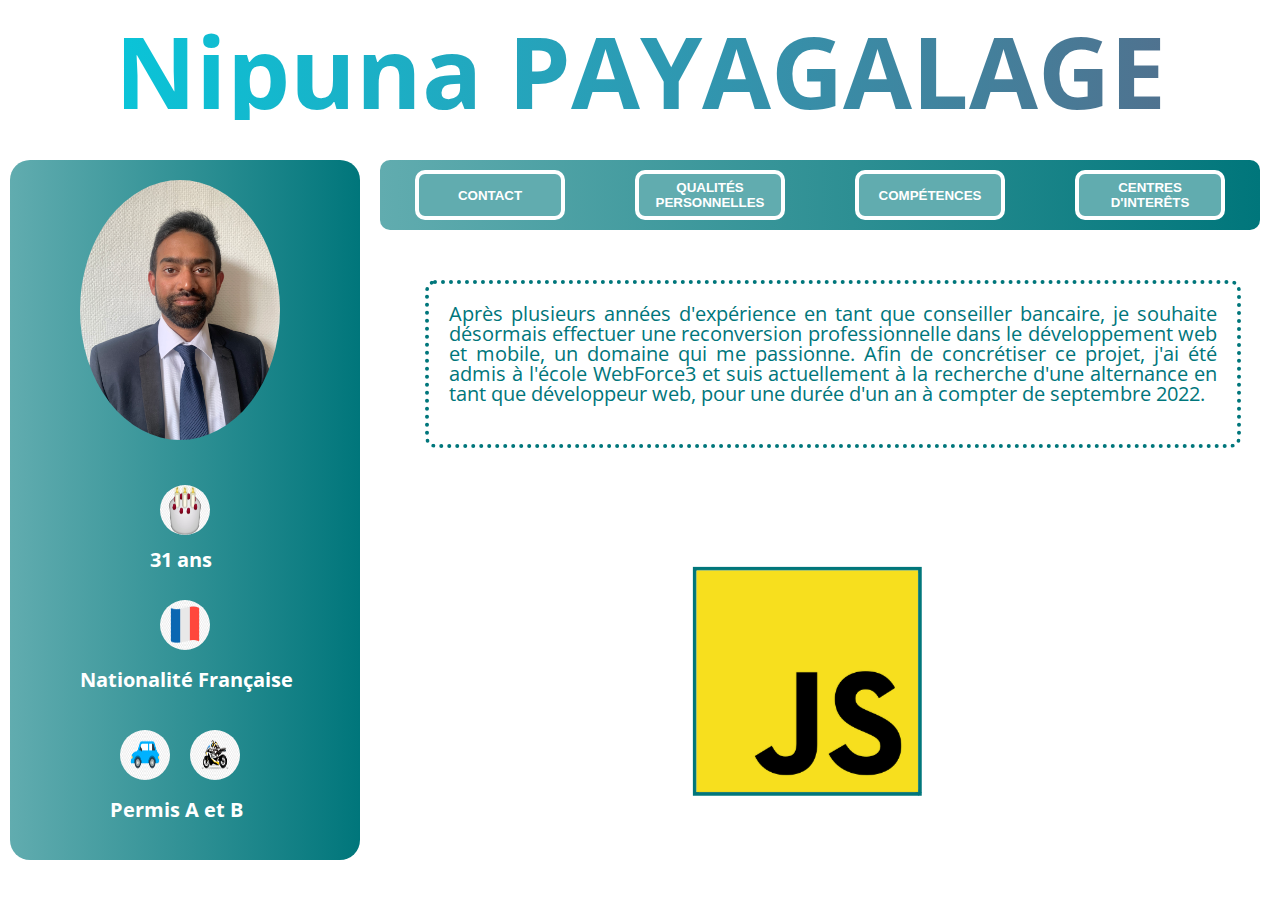
<file: index.html>
<!DOCTYPE html>
<!DOCTYPE html>
<html lang="fr-FR">
	<head>
		<meta charset="utf-8">		
		<meta name="viewport" content="width=device-width, initial-scale=1">
		<meta name="description" content="Présentation de Nipuna Payagalage - CV">
		<link rel="stylesheet" type="text/css" href="style.css">
		<link href="https://fonts.googleapis.com/css2?family=Open+Sans&display=swap" rel="stylesheet">
		<script src="scriptcv.js" defer ></script>

		<title>Mon CV en ligne</title>
	</head>
	<body>
		<header>
			<h1>Nipuna PAYAGALAGE</h1>
		</header>
			<div class="presentation">
				<img src="image-nip.jpg">
					<img src="anniv.jpeg" id="anniv">
						<p id="age">31 ans</p>
					<img src="drap-france.jpeg" id="pays">
						<p id="nationalité">Nationalité Française</p>
					<img src="auto-image.jpeg" id="auto">
					<img src="moto-image.jpeg" id="moto">
						<p id="permis">Permis A et B</p>
			</div>	
			<div class="cef">
				<div id="btnctc">
					<button id="ctc">Contact
					</button></div>
				<div id="btnqp">
					<button id="qp">Qualités Personnelles
					</button></div>
				<div id="btncom">
					<button id="com"><a href="competences.html">Compétences</a>   
					</button></div>
					<div id="btnci">
						<button id="ci">Centres <br> d'interêts
						</button></div>	
			</div>	
				<p id="pres">Après plusieurs années d'expérience en tant 
					que conseiller bancaire, je souhaite désormais effectuer
				  	une reconversion professionnelle dans le développement 
					web et mobile, un domaine qui me passionne. 
					Afin de concrétiser ce projet, j'ai été admis à l'école 
					WebForce3 et suis actuellement à la recherche d'une 
					alternance en tant que développeur web, pour une durée 
					d'un an à compter de septembre 2022.</p>
			</div>
			<div class="container">
				<div class="cube">
					<div class="face front">
					</div>
					<div class="face back">
					</div>
					<div class="face right">
					</div>
					<div class="face left">
					</div>
					<div class="face top">
					</div>
					<div class="face bottom">
					</div>
				</div>
			</div>
			<!--
			<div id="appctc">
				<img id="croix" src="croix.png" alt="quitter">
				<div id="contact">
					<h2>CONTACT</h2><br>
					<div id="contacts">
					<ul>
						<li><img id="phone" src="phone.png"></li>: 06 03 34 26 91
						<br><br>
						<li><img id="mail" src="email.png"></li>: payagalage.nipuna@gmail.com<br><br>
						<li><img id="lkd" src="linkedin.png"></li><p>:</p><a id="lienin" href="https://www.linkedin.com/in/nipunapayagalage/">Lien Profil Linkedin</a>
						<img id="qrcode" src="imagein.png" alt="linkedin">
						</ul>
					</div>
				</div>
			</div>
			<div id="appqp">
				<img id="croix2" src="croix.png" alt="quitter">
				<div id="qualitésp">
					<h2>QUALITÉS PERSONELLES</h2><br>
					<div id="qualitép">
						<ul>
							<li>Sens de l'intiative</li>
							<li>Relationnel</li>
							<li>Travail en équipe</li>
							<li>Dynamique</li>
							<li>Autonome</li>
							<li>Organisé</li>
							<li>Rigoureux</li>
							<li>Capacité d'adaptation</li>
							<li>Esprit d'analyse et de synthèse</li>
							<li>Hiérarchisation des priorités</li>
						</ul>
					</div>
				</div>		
			</div>
			</div>
			<div id="appform"></div>
		
	</body>
</html>
</file>
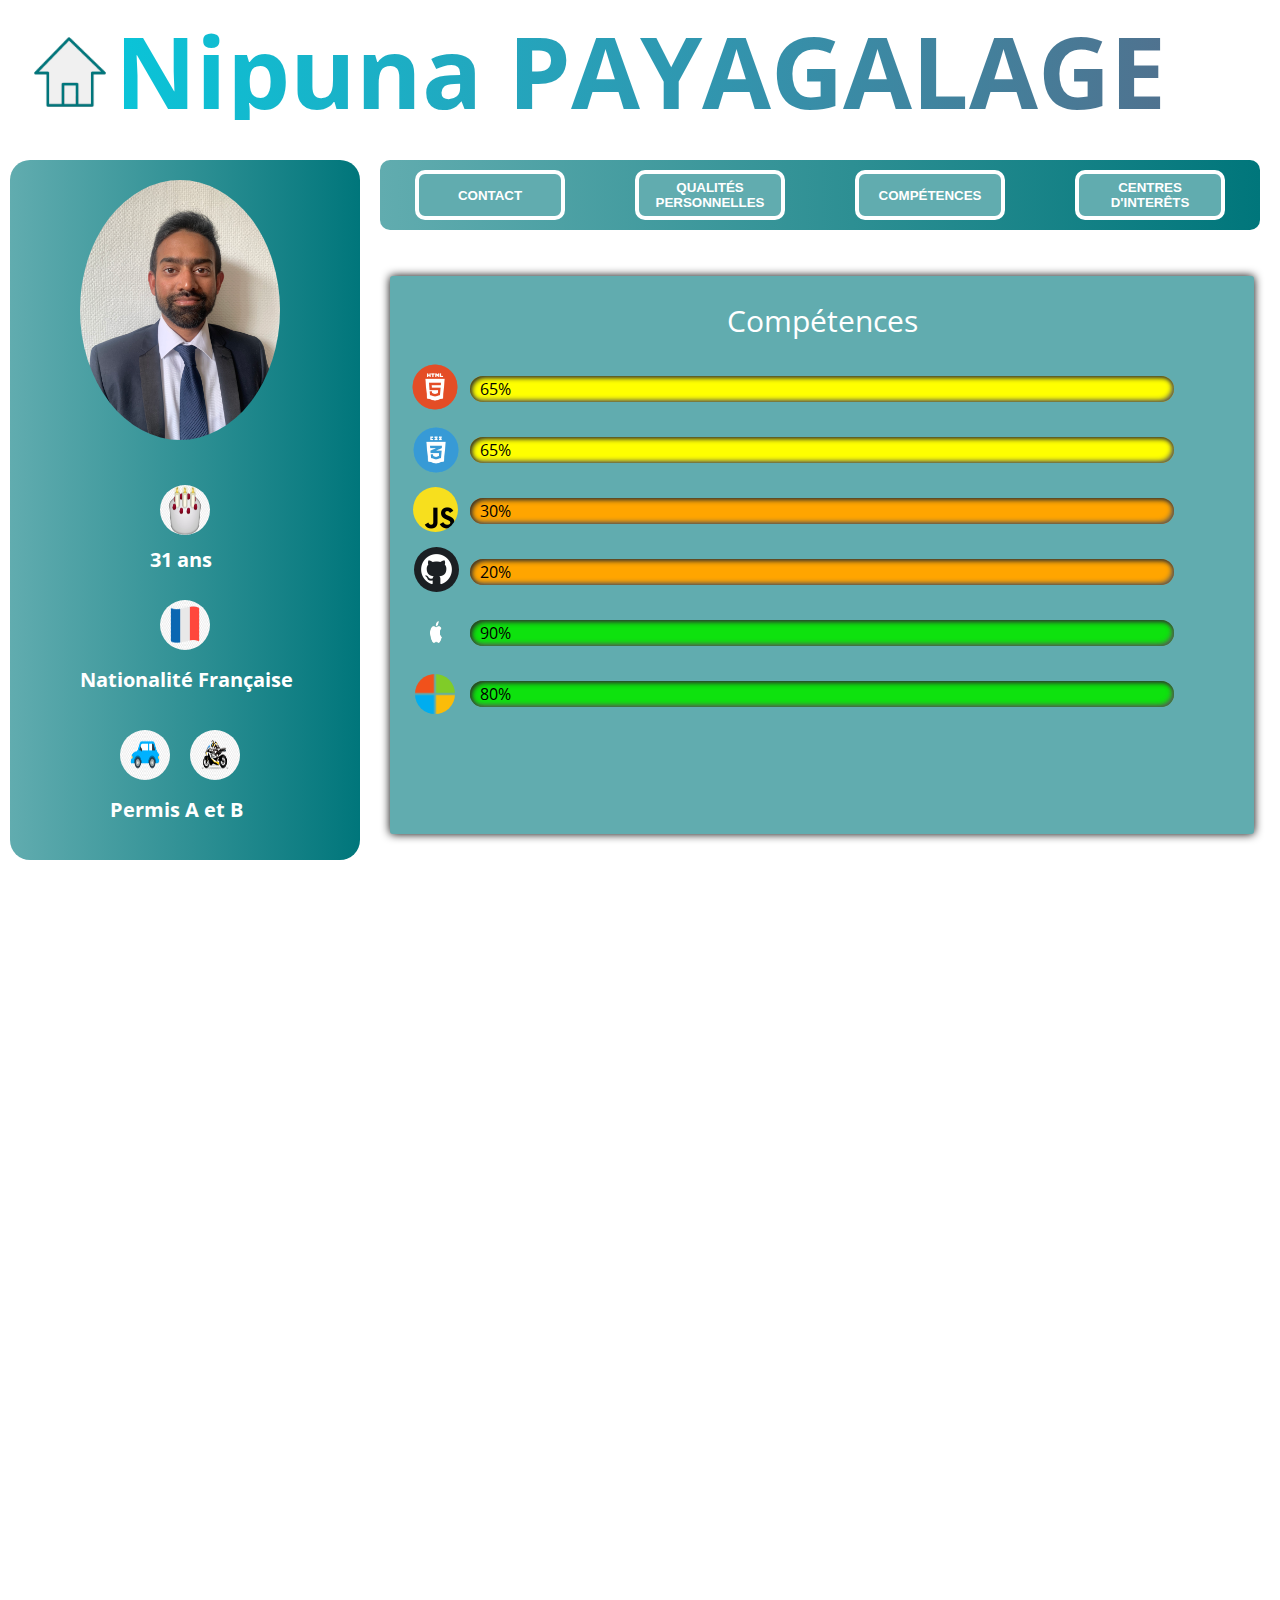
<file: competences.html>
<!DOCTYPE html>
<!DOCTYPE html>
<html lang="fr-FR">
	<head>
		<meta charset="utf-8">		
		<meta name="viewport" content="width=device-width, initial-scale=1">
		<meta name="description" content="Présentation de Nipuna Payagalage - CV">
		<link rel="stylesheet" type="text/css" href="style.css">
		<link href="https://fonts.googleapis.com/css2?family=Open+Sans&display=swap" rel="stylesheet">
		<script src="scriptcv.js" defer ></script>

		<title>Mon CV en ligne</title>
	</head>
	<body>
		<header>
			<h1>Nipuna PAYAGALAGE</h1>
           <a href="index.html"><img src="home1.png" alt="" id="home"></a> 
		</header>
			<div class="presentation">
				<img src="image-nip.jpg">
					<img src="anniv.jpeg" id="anniv">
						<p id="age">31 ans</p>
					<img src="drap-france.jpeg" id="pays">
						<p id="nationalité">Nationalité Française</p>
					<img src="auto-image.jpeg" id="auto">
					<img src="moto-image.jpeg" id="moto">
						<p id="permis">Permis A et B</p>
			</div>	
			<div class="cef">
				<div id="btnctc">
					<button id="ctc">Contact
					</button></div>
				<div id="btnqp">
					<button id="qp">Qualités Personnelles
					</button></div>
				<div id="btncom">
					<button id="com"><a href="competences.html">Compétences</a>
					</button></div>
					<div id="btnci">
						<button id="ci">Centres <br> d'interêts
						</button></div>	
			</div>	
				<!--<p id="pres">Après plusieurs années d'expérience en tant 
					que conseiller bancaire, je souhaite désormais effectuer
				  	une reconversion professionnelle dans le développement 
					web et mobile, un domaine qui me passionne. 
					Afin de concrétiser ce projet, j'ai été admis à l'école 
					WebForce3 et suis actuellement à la recherche d'une 
					alternance en tant que développeur web, pour une durée 
					d'un an à compter de septembre 2022.</p>-->
			</div>
			<div id="appctc">
				<img id="croix" src="croix.png" alt="quitter">
				<div id="contact">
					<h2>CONTACT</h2><br>
					<div id="contacts">
					<ul>
						<li><img id="phone" src="phone.png"></li>: 06 03 34 26 91
						<br><br>
						<li><img id="mail" src="email.png"></li>: payagalage.nipuna@gmail.com<br><br>
						<li><img id="lkd" src="linkedin.png"></li><p>:</p><a id="lienin" href="https://www.linkedin.com/in/nipunapayagalage/">Lien Profil Linkedin</a>
						<img id="qrcode" src="imagein.png" alt="linkedin">
						</ul>
					</div>
				</div>
			</div>
			<div id="appqp">
				<img id="croix2" src="croix.png" alt="quitter">
				<div id="qualitésp">
					<h2>QUALITÉS PERSONELLES</h2><br>
					<div id="qualitép">
						<ul>
							<li>Sens de l'intiative</li>
							<li>Relationnel</li>
							<li>Travail en équipe</li>
							<li>Dynamique</li>
							<li>Autonome</li>
							<li>Organisé</li>
							<li>Rigoureux</li>
							<li>Capacité d'adaptation</li>
							<li>Esprit d'analyse et de synthèse</li>
							<li>Hiérarchisation des priorités</li>
						</ul>
					</div>
				</div>		
			</div>
			<div id="appcom">
                <h2>Compétences</h2>
                 <div id="barhtml">
                    <div id="barstathtml" class="html">
                        <span id="bartexthtml">65%</span>
                    </div>
                 </div>
                 <div id="barcss">
                    <div id="barstatcss" class="css">
                        <span id="bartextcss">65%</span>
                    </div>
                 </div>
                 <div id="barjs">
                    <div id="barstatjs" class="js">
                        <span id="bartextjs">30%</span>
                    </div>
                 </div>
                 <div id="bargh">
                    <div id="barstatgh" class="gh">
                        <span id="bartextjs">20%</span>
                    </div>
                 </div>
                 <div id="baros">
                    <div id="barstatos" class="os">
                        <span id="bartextjs">90%</span>
                    </div>
                 </div>
                 <div id="barwin">
                    <div id="barstatwin" class="win">
                        <span id="bartextjs">80%</span>
                    </div>
                 </div>
                 <img id="logohtml" src="logohtml1.png" alt="">
                 <img id="logocss" src="logocss.png" alt="">
                 <img src="jslogo.png" alt="" id="logojs">
                 <img src="githublogo.png" alt="" id="git">
                 <img src="applelogo1.png" alt="" id="apple">
                 <img src="windows.png" alt="" id="windows">
                 </div>
			<div id="appform"></div>
	</body>
</html>
</file>
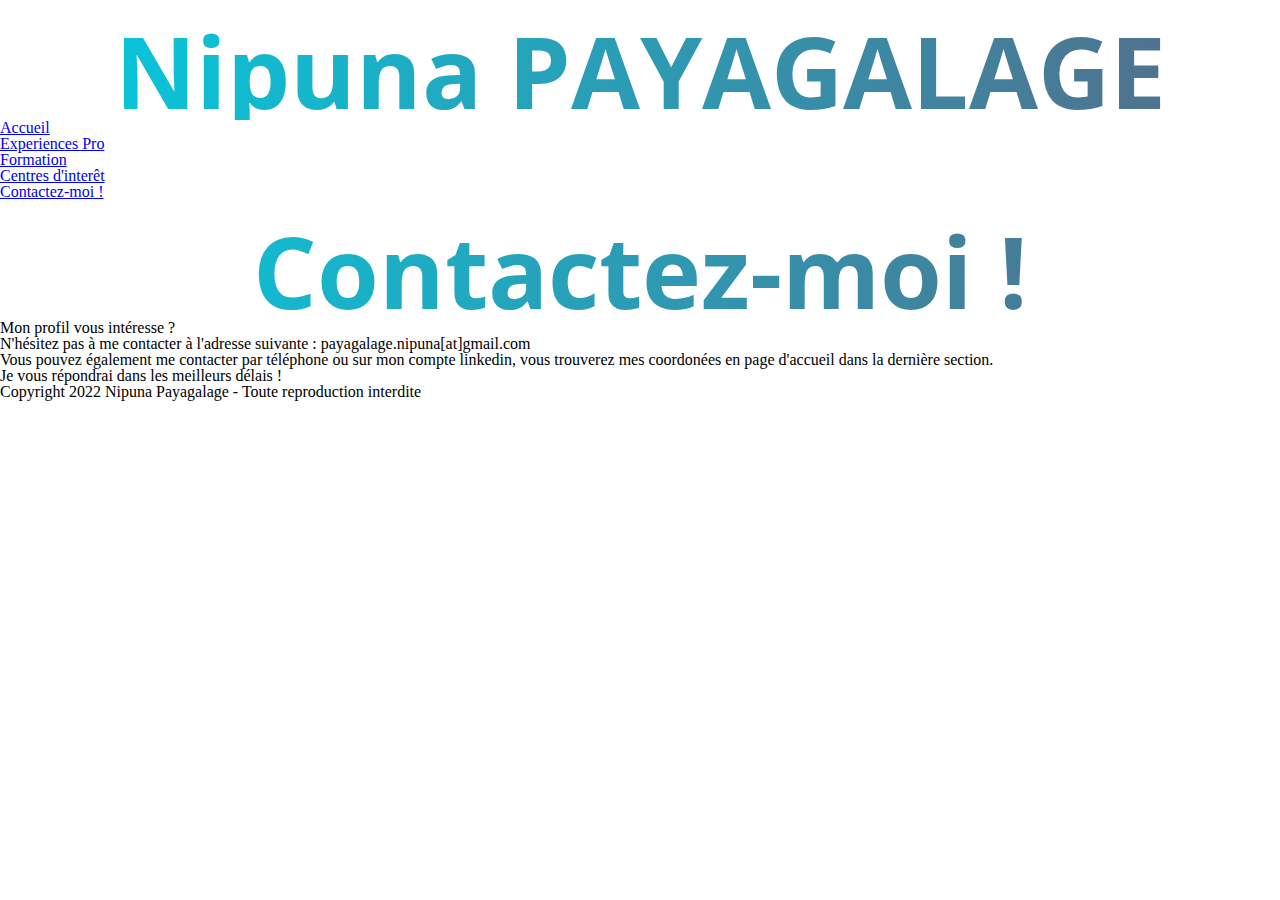
<file: Contact.html>
<!DOCTYPE html>
<!DOCTYPE html>
<html lang="fr-FR">
	<head>
		<meta charset="utf-8">		
		<meta name="viewport" content="width=device-width, initial-scale=1">
		<link rel="stylesheet" type="text/css" href="style.css">
		<link href="https://fonts.googleapis.com/css2?family=Open+Sans&display=swap" rel="stylesheet">

		<title>Contactez-moi !</title>
	</head>
	<body>
		<header>
			<h1>Nipuna PAYAGALAGE</h1>
		</header>
		<nav>
			<div class="table">
				<ul>
					<li class="menu-ind">
						<a href="index.html">Accueil</a>
					</li>
					<li class="menu-exp">
						<a href="ExperiencePro.html">Experiences Pro</a>
					</li>
					<li class="menu-for">
						<a href="Formation.html">Formation</a>
					</li>

					<li class="menu-hob">
						<a href="Hobbies.html">Centres d'interêt</a>
					</li>
					<li class="menu-contact">
						<a href="Contact.html">Contactez-moi !</a>
					</li>
				</ul>
			</div>		
		</nav>
		<section class="blanc">
			<h1>Contactez-moi !</h1>
			<div class="sec">
				<p>Mon profil vous intéresse ?</p>
				<p>N'hésitez pas à me contacter à l'adresse suivante : <strong>payagalage.nipuna[at]gmail.com</strong></p>
				<p>Vous pouvez également me contacter par téléphone ou sur mon compte linkedin, vous trouverez mes coordonées en page d'accueil dans la dernière section.</p>
				<p>Je vous répondrai dans les meilleurs délais !</p>
		<footer>
			<p>Copyright 2022 Nipuna Payagalage - Toute reproduction interdite</p>
		</footer>
		
	</body>
</html>
</file>
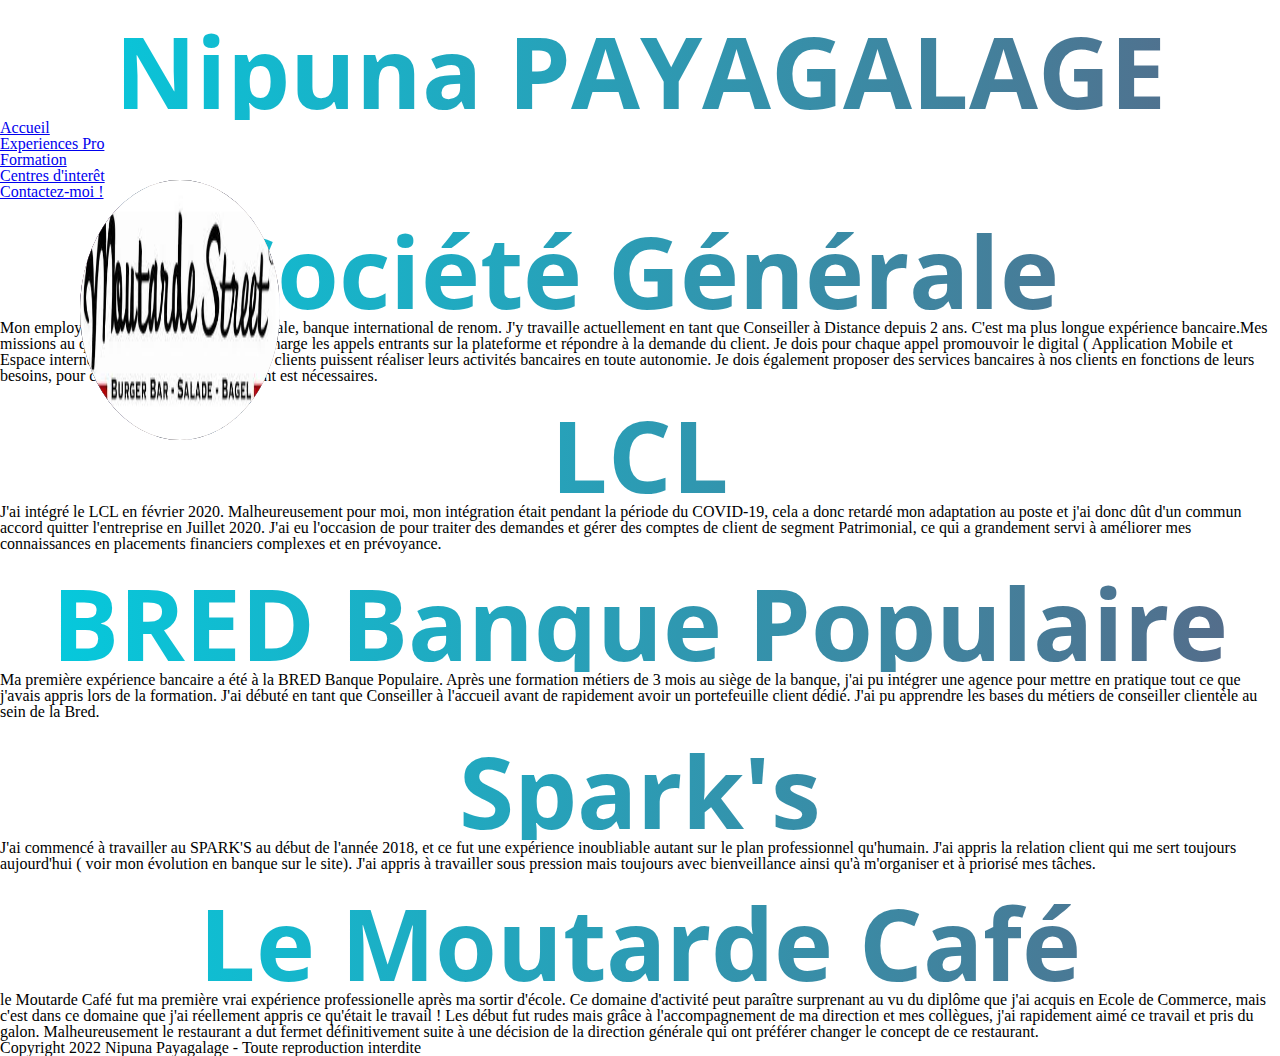
<file: ExperiencePro.html>
<!DOCTYPE html>
<!DOCTYPE html>
<html lang="fr-FR">
	<head>
		<meta charset="utf-8">		
		<meta name="viewport" content="width=device-width, initial-scale=1">
		<link rel="stylesheet" type="text/css" href="style.css">
		<meta name="description" content="Découvrez mes expériences professionnelles passées">
		<link href="https://fonts.googleapis.com/css2?family=Open+Sans&display=swap" rel="stylesheet">

		<title>Mon parcours</title>
	</head>
	<body>
		<header>
			<h1>Nipuna PAYAGALAGE</h1>
		</header>
		<nav>
			<div class="table">
				<ul>
					<li class="menu-ind">
						<a href="index.html">Accueil</a>
					</li>
					<li class="menu-exp">
						<a href="ExperiencePro.html">Experiences Pro</a>
					</li>
					<li class="menu-for">
						<a href="Formation.html">Formation</a>
					</li>

					<li class="menu-hob">
						<a href="Hobbies.html">Centres d'interêt</a>
					</li>
					<li class="menu-contact">
						<a href="Contact.html">Contactez-moi !</a>
					</li>
				</ul>
			</div>		
		</nav>
		<section class="orange">
			<h1>Société Générale</h1>
			<div class="sec">
				<div class="leftexp">
					<a href="https://particuliers.societegenerale.fr"><img src="sg-image.jpg"></a>
				</div>
				<div class="rightexp">
					<p>Mon employeur actuel est la Société Générale, banque international de renom. J'y travaille actuellement en tant que Conseiller à Distance depuis 2 ans. C'est ma plus longue expérience bancaire.Mes missions au quotidien sont de prendre en charge les appels entrants sur la plateforme et répondre à la demande du client. Je dois pour chaque appel promouvoir le digital ( Application Mobile et Espace internet de la banque) afin que nos clients puissent réaliser leurs activités bancaires en toute autonomie. Je dois également proposer des services bancaires à nos clients en fonctions de leurs besoins, pour cela une découverte du client est nécessaires.</p>
				</div>
			</div>
		</section>
		<section class="skyblue">
			<h1>LCL</h1>
			<div class="sec">
				<div class="leftexp">
					<a href="https://www.lcl.fr"><img src="lcl-image.jpg"></a>
				</div>
				<div class="rightexp">
					<p>J'ai intégré le LCL en février 2020. Malheureusement pour moi, mon intégration était pendant la période du COVID-19, cela a donc retardé mon adaptation au poste et j'ai donc dût d'un commun accord quitter l'entreprise en Juillet 2020. J'ai eu l'occasion de pour traiter des demandes et gérer des comptes de client de segment Patrimonial, ce qui a grandement servi à améliorer mes connaissances en placements financiers complexes et en prévoyance.</p>
				</div>
			</div>
			
		</section>

		<section class="blue">
			<h1>BRED Banque Populaire</h1>
			<div class="sec">
				<div class="leftexp">
					<a href="https://www.bred.fr"><img src="bred-image.jpg"></a>
				</div>
				<div class="rightexp">
					<p>Ma première expérience bancaire a été à la BRED Banque Populaire. Après une formation métiers de 3 mois au siège de la banque, j'ai pu intégrer une agence pour mettre en pratique tout ce que j'avais appris lors de la formation. J'ai débuté en tant que Conseiller à l'accueil avant de rapidement avoir un portefeuille client dédié. J'ai pu apprendre les bases du métiers de conseiller clientèle au sein de la Bred.</p>

				</div>
			</div>
		</section>

		<section class="rose">
			<h1>Spark's</h1>
			<div class="sec">
				<div class="leftexp">
					<a href="https://sparkslagarenne.space"><img src="image-sparks.jpg"></a>
				</div>
				<div class="rightexp">
					<p>J'ai commencé à travailler au SPARK'S au début de l'année 2018, et ce fut une expérience inoubliable autant sur le plan professionnel qu'humain. J'ai appris la relation client qui me sert toujours aujourd'hui ( voir mon évolution en banque sur le site). J'ai appris à travailler sous pression mais toujours avec bienveillance ainsi qu'à m'organiser et à priorisé mes tâches.</p>

				</div>
			</div>
		</section>
		<section class="yellow">
			<h1>Le Moutarde Café</h1>
			<div class="sec">
				<div class="leftexp">
					<img src="moutarde-image.jpg"></img>
				</div>
				<div class="rightexp">
					<p>le Moutarde Café fut ma première vrai expérience professionelle après ma sortir d'école. Ce domaine d'activité peut paraître surprenant au vu du diplôme que j'ai acquis en Ecole de Commerce, mais c'est dans ce domaine que j'ai réellement appris ce qu'était le travail ! Les début fut rudes mais grâce à l'accompagnement de ma direction et mes collègues, j'ai rapidement aimé ce travail et pris du galon. Malheureusement le restaurant a dut fermet définitivement suite à une décision de la direction générale qui ont préférer changer le concept de ce restaurant.</p>

				</div>
			</div>
		</section>
		<footer>
			<p>Copyright 2022 Nipuna Payagalage - Toute reproduction interdite</p>
		</footer>
		
	</body>
</html>
</file>
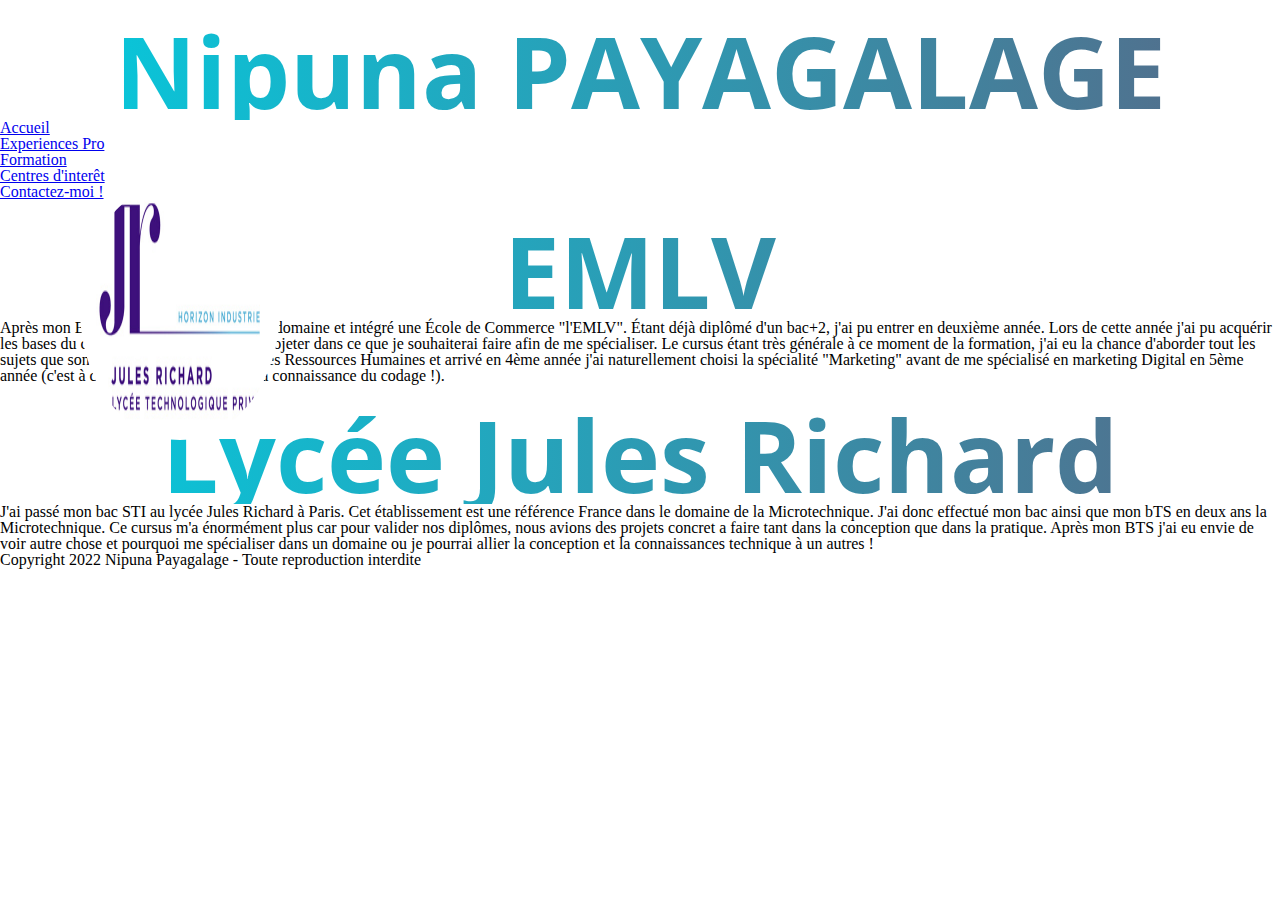
<file: Formation.html>
<!DOCTYPE html>
<!DOCTYPE html>
<html lang="fr-FR">
	<head>
		<meta charset="utf-8">		
		<meta name="viewport" content="width=device-width, initial-scale=1">
		<link rel="stylesheet" type="text/css" href="style.css">
		<link href="https://fonts.googleapis.com/css2?family=Open+Sans&display=swap" rel="stylesheet">

		<title>Formation</title>
	</head>
	<body>
		<header>
			<h1>Nipuna PAYAGALAGE</h1>
		</header>
		<nav>
			<div class="table">
				<ul>
					<li class="menu-ind">
						<a href="index.html">Accueil</a>
					</li>
					<li class="menu-exp">
						<a href="ExperiencePro.html">Experiences Pro</a>
					</li>
					<li class="menu-for">
						<a href="Formation.html">Formation</a>
					</li>
					<li class="menu-hob">
						<a href="Hobbies.html">Centres d'interêt</a>
					</li>
					<li class="menu-contact">
						<a href="Contact.html">Contactez-moi !</a>
					</li>
				</ul>
			</div>		
		</nav>
		<section class="emlv">
			<h1>EMLV</h1>
			<div class="sec">
				<div class="leftexp">
					<a href="https://www.emlv.fr"><img src="emlv-image.jpg.png"></a>
			    </div>
				<div class="rightexp">
				 	<p>Après mon BTS, j'ai totalement changé de domaine et intégré une École de Commerce "l'EMLV". Étant déjà diplômé d'un bac+2, j'ai pu entrer en deuxième année. Lors de cette année j'ai pu acquérir les bases du commerce et également me projeter dans ce que je souhaiterai faire afin de me spécialiser. Le cursus étant très générale à ce moment de la formation, j'ai eu la chance d'aborder tout les sujets que sont le Marketing, la Finance, les Ressources Humaines et arrivé en 4ème année j'ai naturellement choisi la spécialité "Marketing" avant de me spécialisé en marketing Digital en 5ème année (c'est à ce moment là que j'ai fais la connaissance du codage !). </p>
				</div>
			</div>
		</section>
		<section class="jr">
			<h1>Lycée Jules Richard</h1>
			<div class="sec">
				<div class="rightexp">
					<p>J'ai passé mon bac STI au lycée Jules Richard à Paris. Cet établissement est une référence France dans le domaine de la Microtechnique. J'ai donc effectué mon bac ainsi que mon bTS en deux ans la Microtechnique. Ce cursus m'a énormément plus car pour valider nos diplômes, nous avions des projets concret a faire tant dans la conception que dans la pratique. Après mon BTS j'ai eu envie de voir autre chose et pourquoi me spécialiser dans un domaine ou je pourrai allier la conception et la connaissances technique à un autres ! </p>
			 	</div>
			    <div class="leftexp">
			    	<a href="https://www.lyceejulesrichard.fr"><img src="jr-image.jpg"></a>
			    </div>
			</div>
		</section>
		<footer>
			<p>Copyright 2022 Nipuna Payagalage - Toute reproduction interdite</p>
		</footer>
		
	</body>
</html>
</file>
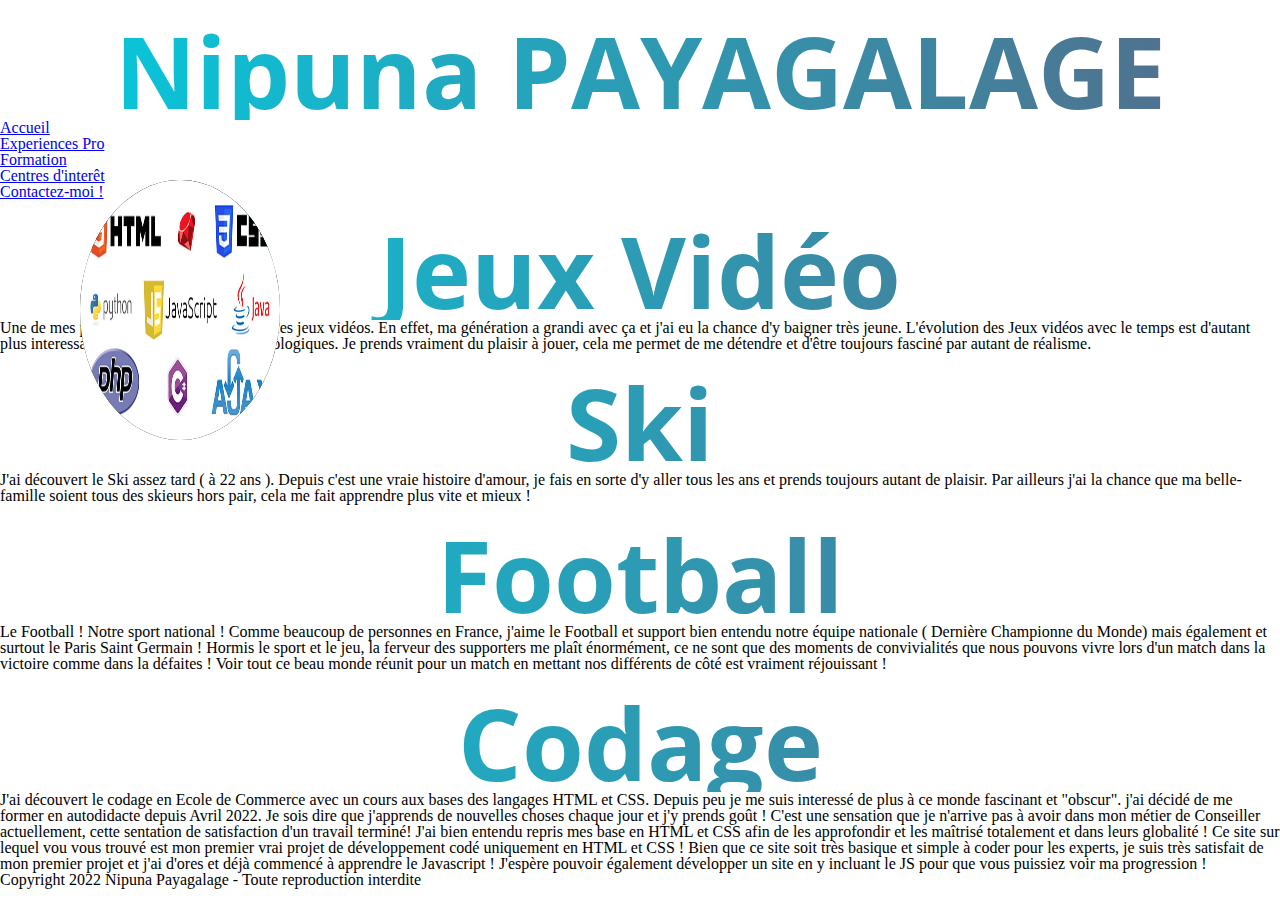
<file: Hobbies.html>
<!DOCTYPE html>
<!DOCTYPE html>
<html lang="fr-FR">
	<head>
		<meta charset="utf-8">		
		<meta name="viewport" content="width=device-width, initial-scale=1">
		<link rel="stylesheet" type="text/css" href="style.css">
		<link href="https://fonts.googleapis.com/css2?family=Open+Sans&display=swap" rel="stylesheet">

		<title>Mes loisirs</title>
	</head>
	<body>
		<header>
			<h1>Nipuna PAYAGALAGE</h1>
		</header>
		<nav>
			<div class="table">
				<ul>
					<li class="menu-ind">
						<a href="index.html">Accueil</a>
					</li>
					<li class="menu-exp">
						<a href="ExperiencePro.html">Experiences Pro</a>
					</li>
					<li class="menu-for">
						<a href="Formation.html">Formation</a>
					</li>

					<li class="menu-hob">
						<a href="Hobbies.html">Centres d'interêt</a>
					</li>
					<li class="menu-contact">
						<a href="Contact.html">Contactez-moi !</a>
					</li>
				</ul>
			</div>		
		</nav>
		<section class="magenta">
			<h1>Jeux Vidéo</h1>
			<div class="sec">
				<div class="leftexp">
					<img src="vg-image.jpg">
			    </div>
				<div class="rightexp">
				 	<p>Une de mes passions depuis l'enfance sont les jeux vidéos. En effet, ma génération a grandi avec ça et j'ai eu la chance d'y baigner très jeune. L'évolution des Jeux vidéos avec le temps est d'autant plus interessante grâce aux avancées technologiques. Je prends vraiment du plaisir à jouer, cela me permet de me détendre et d'être toujours fasciné par autant de réalisme.</p>
				</div>
			</div>
		</section>
		<section class="bleu">
			<h1>Ski</h1>
			<div class="sec">
				<div class="rightexp">
					<p>J'ai découvert le Ski assez tard ( à 22 ans ). Depuis c'est une vraie histoire d'amour, je fais en sorte d'y aller tous les ans et prends toujours autant de plaisir. Par ailleurs j'ai la chance que ma belle-famille soient tous des skieurs hors pair, cela me fait apprendre plus vite et mieux !</p>
			 	</div>
			    <div class="leftexp">
			    	<img src="ski-image.jpg">
			    </div>
			</div>
		</section>
		<section class="vert">
			<h1>Football</h1>
			<div class="sec">
				<div class="leftexp">
					<img src="foot-image.jpg">
			   </div>
			   <div class="rightexp">
			   		<p>Le Football ! Notre sport national ! Comme beaucoup de personnes en France, j'aime le Football et support bien entendu notre équipe nationale ( Dernière Championne du Monde) mais également et surtout le Paris Saint Germain ! Hormis le sport et le jeu, la ferveur des supporters me plaît énormément, ce ne sont que des moments de convivialités que nous pouvons vivre lors d'un match dans la victoire comme dans la défaites ! Voir tout ce beau monde réunit pour un match en mettant nos différents de côté est vraiment réjouissant !</p>
			   	</div>
			</div>

		</section>
		<section class="rouge">
			<h1>Codage</h1>
			<div class="sec">
				<div class="rightexp">
					<p>J'ai découvert le codage en Ecole de Commerce avec un cours aux bases des langages HTML et CSS. Depuis peu je me suis interessé de plus à ce monde fascinant et "obscur". j'ai décidé de me former en autodidacte depuis Avril 2022. Je sois dire que j'apprends de nouvelles choses chaque jour et j'y prends goût ! C'est une sensation que je n'arrive pas à avoir dans mon métier de Conseiller actuellement, cette sentation de satisfaction d'un travail terminé! J'ai bien entendu repris mes base en HTML et CSS afin de les approfondir et les maîtrisé totalement et dans leurs globalité ! Ce site sur lequel vou vous trouvé est mon premier vrai projet de développement codé uniquement en HTML et CSS ! Bien que ce site soit très basique et simple à coder pour les experts, je suis très satisfait de mon premier projet et j'ai d'ores et déjà commencé à apprendre le Javascript ! J'espère pouvoir également développer un site en y incluant le JS pour que vous puissiez voir ma progression !</p>
			 	</div>
			    <div class="leftexp">
			    	<img src="codage-image.jpg">
			    </div>
			</div>
		</section>
		<footer>
			<p>Copyright 2022 Nipuna Payagalage - Toute reproduction interdite</p>
		</footer>
		
	</body>
</html>
</file>
<file: style.css>
/* http://meyerweb.com/eric/tools/css/reset/ 
   v2.0 | 20110126
   License: none (public domain)
*/

html, body, div, span, applet, object, iframe,
h1, h2, h3, h4, h5, h6, p, blockquote, pre,
a, abbr, acronym, address, big, cite, code,
del, dfn, em, img, ins, kbd, q, s, samp,
small, strike, strong, sub, sup, tt, var,
b, u, i, center,
dl, dt, dd, ol, ul, li,
fieldset, form, label, legend,
table, caption, tbody, tfoot, thead, tr, th, td,
article, aside, canvas, details, embed, 
figure, figcaption, footer, header, hgroup, 
menu, nav, output, ruby, section, summary,
time, mark, audio, video {
	margin: 0;
	padding: 0;
	border: 0;
	font-size: 100%;
	font: inherit;
	vertical-align: baseline;
}
/* HTML5 display-role reset for older browsers */
article, aside, details, figcaption, figure, 
footer, header, hgroup, menu, nav, section {
	display: block;
}
body {
	line-height: 1;

}
ol, ul {
	list-style: none;
}
blockquote, q {
	quotes: none;
}
blockquote:before, blockquote:after,
q:before, q:after {
	content: '';
	content: none;
}
table {
	border-collapse: collapse;
	border-spacing: 0;
}

/*End reset CSS*/
/* Mon CSS */




.presentation{
	width: 350px;
	height: 700px;
	margin-top: 40px;
	margin-left: 10px;
	background-image: linear-gradient(to right, #61acaf, #00767b);
	border-radius: 20px;
	font-family: 'Open Sans', sans-serif;
	
}

#home{
	width: 150px;
	height: 150px;
	margin-top: -183px;
	margin-left: -85px;
}



img{
	width: 200px;
	height: 260px;
	position: absolute;
	top: 180px;
	left: 80px;
	border-radius: 50%;	
}

#anniv{
	width: 50px;
	height: 50px;
	position: absolute;
	top: 485px;
	left: 160px;
}

#age{
	position: absolute;
	top: 550px;
	left: 150px;
	font-size: 20px;
	font-weight: bolder;
	color: white;
}

#pays{
	width: 50px;
	height: 50px;
	position: absolute;
	top: 600px;
	left: 160px;
}

#nationalité{
	position: absolute;
	top: 670px;
	left: 80px;
	font-size: 20px;
	font-weight: bolder;
	color: white;
}

#auto{
	width: 50px;
	height: 50px;
	position: absolute;
	top: 730px;
	left: 120px;
}

#moto{
	width: 50px;
	height: 50px;
	position: absolute;
	top: 730px;
	left: 190px;
}

#permis{
	position: absolute;
	top: 800px;
	left: 110px;
	font-size: 20px;
	font-weight: bolder;
	color: white;
}

.cef{
	width: 880px;
	height: 70px;
	background-image: linear-gradient(to right, #61acaf, #00767b);
	position: relative;
	top: -700px;
	left: 380px;
	border-radius: 10px;
	display: flex;
	flex-direction: row;
	align-items: center;
	justify-content: space-around;
}

#ctc{
	width: 150px;
	height: 50px;
	border-radius: 10px;
	border: 4px solid white;
	background-color: #61acaf;
	color: white;
	font-weight: bolder;
	text-transform: uppercase;
	cursor: pointer;
}

#ctc:hover{
	background-color: rgb(22, 103, 128);
}

#form:hover{
	background-color: rgb(22, 103, 128);

}

#qp:hover{
	background-color: rgb(22, 103, 128);

}

#com:hover{
	background-color: rgb(22, 103, 128);

}

#form{
	width: 150px;
	height: 50px;
	border-radius: 10px;
	border: 4px solid white;
	background-color: #61acaf;
	color: white;
	font-weight: bolder;
	text-transform: uppercase;
	cursor: pointer;


}

#qp{
	width: 150px;
	height: 50px;
	border-radius: 10px;
	border: 4px solid white;
	background-color: #61acaf;
	color: white;
	font-weight: bolder;
	text-transform: uppercase;
	cursor: pointer;


}

#com{
	width: 150px;
	height: 50px;
	border-radius: 10px;
	border: 4px solid white;
	background-color: #61acaf;
	color: white;
	font-weight: bolder;
	text-transform: uppercase;
	cursor: pointer;

}

#ci{
	width: 150px;
	height: 50px;
	border-radius: 10px;
	border: 4px solid white;
	background-color: #61acaf;
	color: white;
	font-weight: bolder;
	text-transform: uppercase;
	cursor: pointer;

}

#pres{
	width: 60%;
	height: 120px;
	position: relative;
	top: -650px;
	margin-left: 425px;
	padding: 20px;
	font-size: 20px;
	font-family: 'Open Sans', sans-serif;
	text-align: justify;
	text-justify: auto;
	border: 4px dotted #00767b;
	border-radius: 10px;
	color: #00767b;


}

.container{
	position: relative;
	margin-left: 55%;
	margin-top: -520px;
	width: 200px;
	height: 200px;
	perspective: 1000px;
}

.cube{
	width: 100%;
	height: 100%;
	transform-style: preserve-3d;
	position: relative;
	animation: spin 5s infinite linear;
}

.cube .face{
	position: absolute;
	width: 100%;
	height: 100%;
	border: 3px solid #00767b;
}



.cube .front {
	background-image: url("jslogo.png");
	background-size: cover;
	transform: rotateX(0deg) translateZ(100px);
}

.cube .back {
	background-image: url("python.png");
	background-size: cover;
	transform: rotateX(-180deg) translateZ(100px);
}

.cube .right {
	background-image: url("logocsshome.png");
	background-size: cover;
	transform: rotateX(90deg) translateZ(100px);
}

.cube .left {
	background-image: url("githublogo.png");
	background-size: cover;
	transform: rotateX(-90deg) translateZ(100px);
}

.cube .top {
	background-image: url("logohtml1-2.png");
	background-size: cover;
	transform: rotateY(90deg) translateZ(100px);
}

.cube .bottom {
	background-image: url("nodejs-2.png");
	background-size: cover;
	transform: rotateY(-90deg) translateZ(100px);
}

@keyframes spin {
	from {
		transform: rotateX(0deg) rotateY(0deg);

	}
	to {
		transform: rotateX(360deg) rotateY(360deg);

	}
}

#appctc{
	width: 60%;
	height: 350px;
	background-color: #61acaf;
	position: relative;
	top: -600px;
	margin-left: 450px;
	visibility: hidden;
	border: 4px solid #00767b;
	border-radius: 10px;

}

#croix{
	width: 20px;
	height: 20px;
	position: relative;
	top: 10px;
	left: 10px;
	cursor: pointer;
}

#contact{
	width: 70%;
	height: 250px;
	/*background-color: aqua;*/
	position: relative;
	top: 10px;
	left: 110px;
	font-weight: bolder;
	font-family: 'Open Sans', sans-serif;
	color: white;

}

#contacts{
	width: 60%;
	height: 200px;
	/*background-color: red;*/
	text-align: center;
	position: relative;
	top: 40px;
	left: 160px;
	text-align: justify;
	text-justify: auto;
	font-size: 15px;

}

#phone{
	width: 30px;
	height: 30px;
	position: relative;
	top: 25px;
	left: -50px;
}

#mail{
	width: 50px;
	height: 30px;
	position: relative;
	top: 25px;
	left: -60px;
}

#lkd{
	width: 50px;
	height: 30px;
	position: relative;
	top: 25px;
	left: -60px;
}

#lienin{
	position: relative;
	top: -102px;
	left: 20px;
	text-decoration: none;
	color: white;
}

#lienin:hover{
	position: relative;
	top: -102px;
	left: 20px;
	text-decoration: none;
	color: blue;
}

#qrcode{
	width: 100px;
	height: 100px;
	position: relative;
	top: -50px;
	left: 40px;
}


#qualitép{
	width: 70%;
	height: 250px;
	/*background-color: aqua;*/
	position: relative;
	top: 10px;
	left: 110px;
	font-weight: bolder;
	font-family: 'Open Sans', sans-serif;
	color: white;

}


#qualitép ul{
	list-style-type: circle;
	font-size: 20px;
}

#qualitésp{
	width: 60%;
	height: 200px;
	/*background-color: red;*/
	text-align: center;
	position: relative;
	top: 20px;
	left: 160px;
	text-align: justify;
	text-justify: auto;
	font-size: 15px;
	font-family: 'Open Sans', sans-serif;
	color: white;

}

h2{
	position: relative;
	top: -10px;
	font-size: 30px;
	text-align: center;
	color: #00767b;
}

#appqp{
	width: 60%;
	height: 350px;
	background-color: #61acaf;
	position: relative;
	top: -958px;
	margin-left: 450px;
	visibility: hidden;
	border: 4px solid #00767b;
	border-radius: 10px;

}

#croix2{
	width: 20px;
	height: 20px;
	position: relative;
	top: 10px;
	left: 10px;
	cursor: pointer;
}

#com a{
	text-decoration: none;
	color: white;
}

#appcom{
	position: relative;
	top: -1370px;
	left: 390px;
	height: auto;
	width: 55%;
	border-radius: 3px;
	box-shadow: 0 0 10px black;
	padding: 10px 80px 40px;
	flex-direction: column;
	justify-content: space-between;
	font-family: 'Open Sans', sans-serif;
	background-color: #61acaf;

}

#appcom h2{
	text-align: center;
	margin-bottom: 30px;
	margin-top: 30px;
	color: white;
}

#appcom #barhtml:not(:last-child){
	margin-bottom: 35px;
}

#appcom #barcss:not(:last-child){
	margin-bottom: 35px;
}

#appcom #barjs:not(:last-child){
	margin-bottom: 35px;
}

#appcom #bargh:not(:last-child){
	margin-bottom: 35px;
}

#appcom #baros:not(:last-child){
	margin-bottom: 35px;
}

#appcom #barwin:not(:last-child){
	margin-bottom: 35px;
}

#logohtml{
	width: 50px;
	height: 50px;
	position: relative;
	top: -380px;
	left: -60px;
}

#logocss{
	width: 50px;
	height: 50px;
	position: relative;
	top: -317px;
	left: -113px;
}

#logojs{
	width: 45px;
	height: 45px;
	position: relative;
	top: -260px;
	left: -165px;
}

#git{
	width: 45px;
	height: 45px;
	position: relative;
	top: -200px;
	left: -213px;
}

#apple{
	width: 50px;
	height: 50px;
	position: relative;
	top: -135px;
	left: -265px;
}

#windows{
	width: 40px;
	height: 40px;
	position: relative;
	top: -78px;
	left: -315px;
}

#barhtml{
	width: 100%;
	background-color: white;
	border-radius: 15px; 
	box-shadow: inset 2px 2px 5px #2c2c2c,
				inset -2px -2px 5px #5c5c5c;
}

#barcss{
	width: 100%;
	background-color: white;
	border-radius: 15px; 
	box-shadow: inset 2px 2px 5px #2c2c2c,
				inset -2px -2px 5px #5c5c5c;
}

#barjs{
	width: 100%;
	background-color: white;
	border-radius: 15px; 
	box-shadow: inset 2px 2px 5px #2c2c2c,
				inset -2px -2px 5px #5c5c5c;
}

#bargh{
	width: 100%;
	background-color: white;
	border-radius: 15px; 
	box-shadow: inset 2px 2px 5px #2c2c2c,
				inset -2px -2px 5px #5c5c5c;
}

#baros{
	width: 100%;
	background-color: white;
	border-radius: 15px; 
	box-shadow: inset 2px 2px 5px #2c2c2c,
				inset -2px -2px 5px #5c5c5c;
}

#barwin{
	width: 100%;
	background-color: white;
	border-radius: 15px; 
	box-shadow: inset 2px 2px 5px #2c2c2c,
				inset -2px -2px 5px #5c5c5c;
}



#barstathtml{
	padding: 5px 10px;
	border-radius: 15px;
	box-shadow: inset 2px 2px 5px #2c2c2c,
				inset -2px -2px 5px #5c5c5c;
}

#barstatcss{
	padding: 5px 10px;
	border-radius: 15px;
	box-shadow: inset 2px 2px 5px #2c2c2c,
				inset -2px -2px 5px #5c5c5c;
}

#barstatjs{
	padding: 5px 10px;
	border-radius: 15px;
	box-shadow: inset 2px 2px 5px #2c2c2c,
				inset -2px -2px 5px #5c5c5c;
}

#barstatgh{
	padding: 5px 10px;
	border-radius: 15px;
	box-shadow: inset 2px 2px 5px #2c2c2c,
				inset -2px -2px 5px #5c5c5c;
}

#barstatos{
	padding: 5px 10px;
	border-radius: 15px;
	box-shadow: inset 2px 2px 5px #2c2c2c,
				inset -2px -2px 5px #5c5c5c;
}

#barstatwin{
	padding: 5px 10px;
	border-radius: 15px;
	box-shadow: inset 2px 2px 5px #2c2c2c,
				inset -2px -2px 5px #5c5c5c;
}



.html{
	background-color: yellow;
	animation: htmlSlide 1s cubic-bezier(0.33, 1, 0.68, 1) forwards;
}

.css{
	background-color: yellow;
	animation: htmlSlide 1s cubic-bezier(0.33, 1, 0.68, 1) forwards;
}

.js{
	background-color: orange;
	animation: javaScript 1s cubic-bezier(0.33, 1, 0.68, 1) forwards;
}

.gh{
	background-color: orange;
	animation: github 1s cubic-bezier(0.33, 1, 0.68, 1) forwards;
}

.os{
	background-color: rgb(14, 226, 14);
	animation: os 1s cubic-bezier(0.33, 1, 0.68, 1) forwards;
}

.win{
	background-color: rgb(14, 226, 14);
	animation: win 0.5s cubic-bezier(0.33, 1, 0.68, 1) forwards;
}



@keyframes htmlSlide{
	0%{width: 0%;}
	100%{width: 65%;}
}


@keyframes javaScript{
	0%{width: 0%;}
	100%{width: 40%;}
}

@keyframes github{
	0%{width: 0%;}
	100%{width: 30%;}
}

@keyframes os{
	0%{width: 0%;}
	100%{width: 90%;}
}

@keyframes win{
	0%{width: 0%;}
	100%{width: 80%;}
}





h1{
	font-family: 'Open Sans', sans-serif;

	margin-top: 20px;
	font-size: 100px;
	/* Permalink - use to edit and share this gradient: https://colorzilla.com/gradient-editor/#02cde0+0,576987+100 */
background: rgb(2,205,224); /* Old browsers */
background: -moz-linear-gradient(left,  rgba(2,205,224,1) 0%, rgba(87,105,135,1) 100%); /* FF3.6-15 */
background: -webkit-linear-gradient(left,  rgba(2,205,224,1) 0%,rgba(87,105,135,1) 100%); /* Chrome10-25,Safari5.1-6 */
background: linear-gradient(to right,  rgba(2,205,224,1) 0%,rgba(87,105,135,1) 100%); /* W3C, IE10+, FF16+, Chrome26+, Opera12+, Safari7+ */
filter: progid:DXImageTransform.Microsoft.gradient( startColorstr='#02cde0', endColorstr='#576987',GradientType=1 ); /* IE6-9 */

-webkit-text-fill-color: transparent;
-webkit-background-clip: text;
	font-weight: bolder;
	text-align: center;
}

@media screen  and (max-widht: 780px){
	header{
		height: 50px;
	}
	h1{
		font-size: 28px;
		margin: 20px 0px 0px 0px;
	}
	nav li a {
		font-size: 12px;
		padding: 10px;
	}
	nav li:hover a{
		padding: 5px 10px 10px 10px;
	}

	article{
		padding: 5px 10px 10px 10px;
}
</file>
